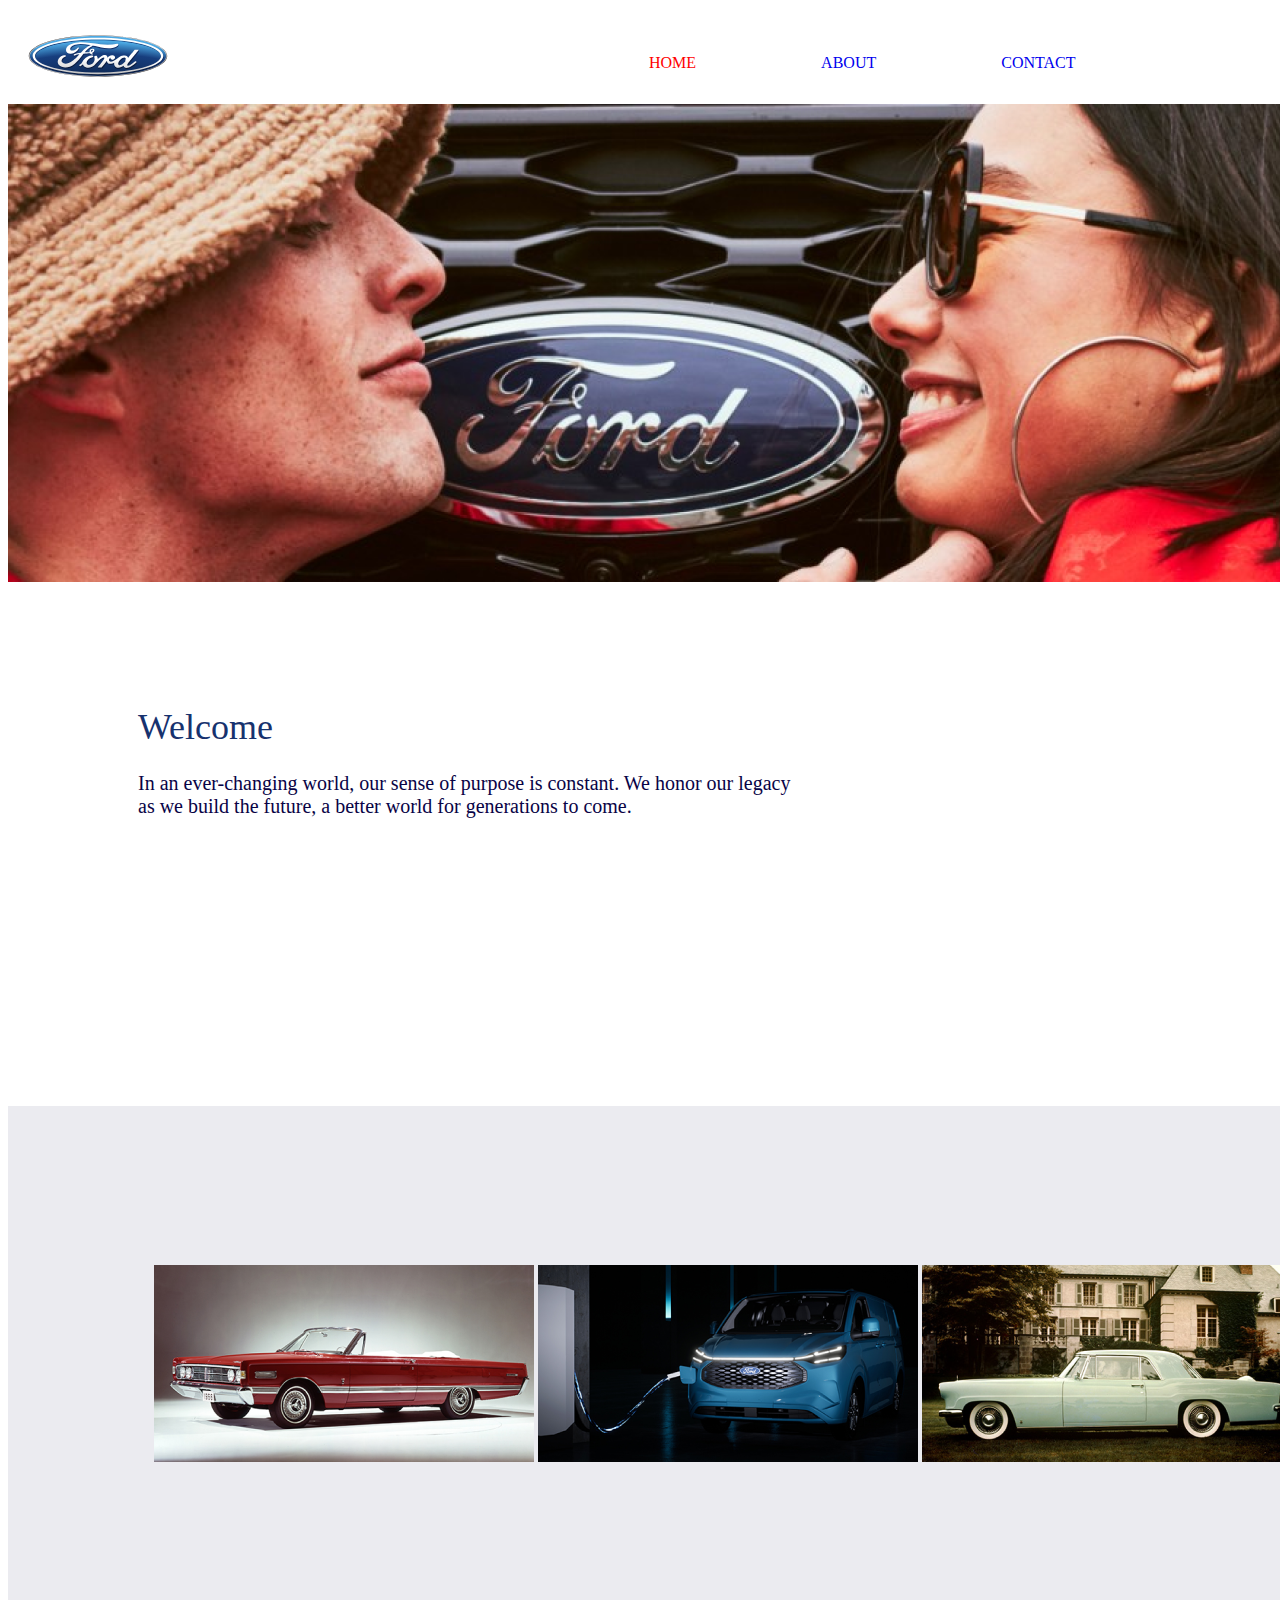
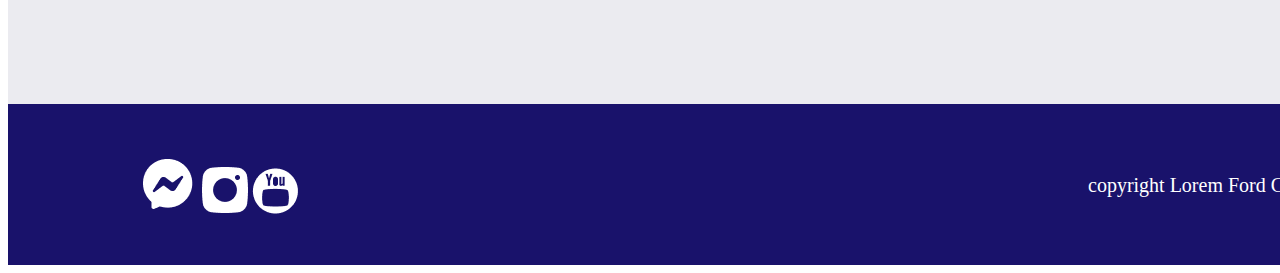
<file: index.html>
<!DOCTYPE html>
<html lang="en">
<head>
    <meta charset="UTF-8">
    <meta name="viewport" content="width=device-width, initial-scale=1.0">
    <link rel="stylesheet" href="style.css">
    <title>FORD</title>
</head>
<body>
    <header>
        <div class="fistline">
        <div class="logo">
            <img src="logo.svg" alt="Ford Logo">
        </div>
        <nav>
            <ul>
                <li><a href="index.html" class="visited">HOME</a></li>
                <li><a href="about.html">ABOUT</a></li>
                <li><a href="contact.html">CONTACT</a></li>
            </ul>
        </nav>
        </div>
        <div class="cover">
            <img src="Rectangle 10.png" alt="Girl and boy in front of Ford">
        </div>
    </header>
    <section>
        <div class="maincontent">
            <h1>Welcome</h1>
            <p>In an ever-changing world, our sense of purpose is constant. We honor our legacy <br>
                as we build the future, a better world for generations to come.</p>

        </div>
        <div class="gallery">
            <img src="car4.png" alt="red ford car">
            <img src="car5.png" alt="ford car is charging">
            <img src="car6.png" alt="green ford car">
            </div>
        </div>
    </section>
    <footer>
        <div class="socialmedia">
            <img src="facebook-messenger.png" alt="facebook-messenger">
            <img src="Vector.png" alt="instagram">
            <img src="youtube.png" alt="youtube">
        </div>
        <div class="copyright">
            <p>copyright Lorem Ford Cars</p>
        </div>
    </footer>
<!--     olaa amigooo -->

</body>
</html>
</file>
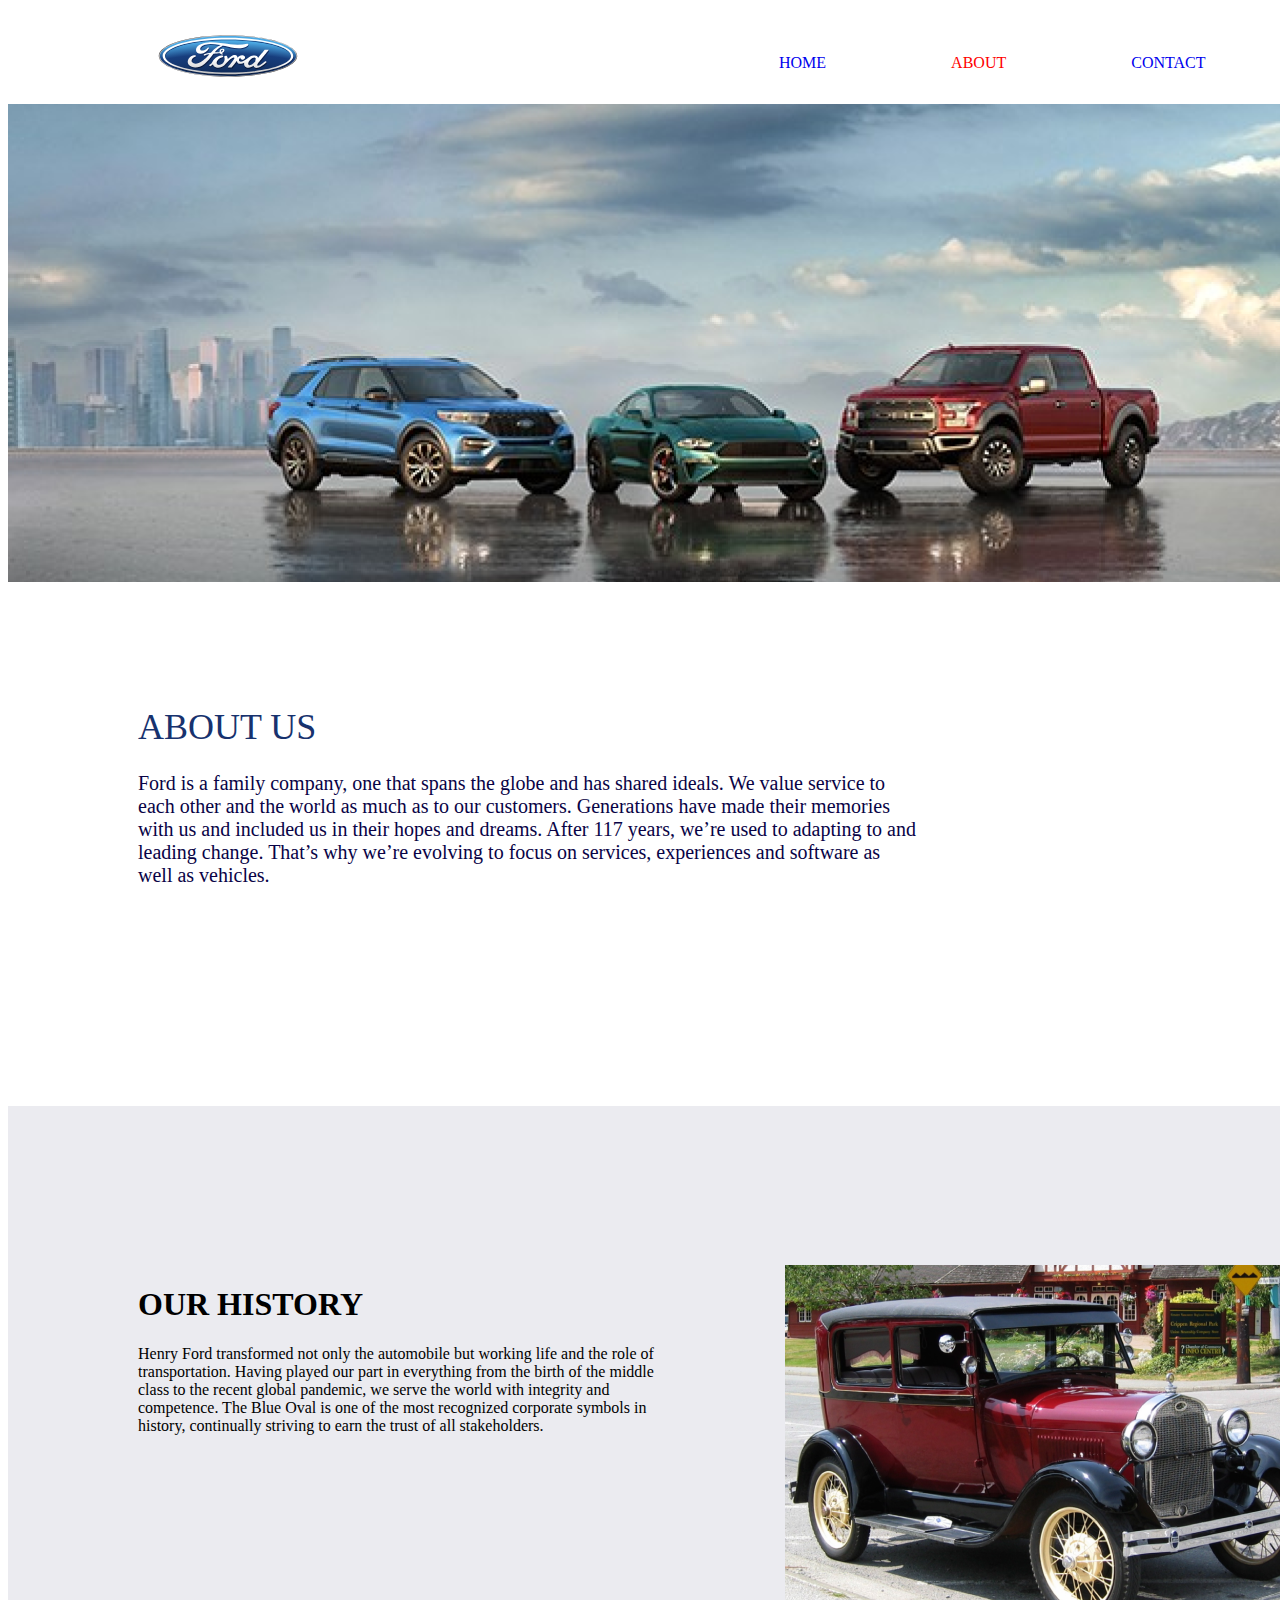
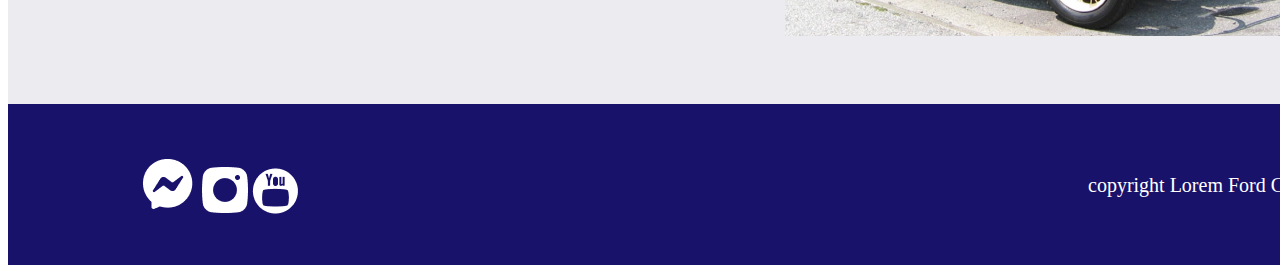
<file: about.html>
<!DOCTYPE html>
<html lang="en">
<head>
    <meta charset="UTF-8">
    <meta name="viewport" content="width=device-width, initial-scale=1.0">
    <link rel="stylesheet" href="style.css">
    <title>Ford Car</title>
</head>
<body>
    <header>
        <div class="firstline">
        <div class="logo">
            <img src="logo.svg" alt="Ford Logo">
        </div>
        <nav>
            <ul>
                <li><a href="index.html">HOME</a></li>
                <li><a href="about.html" class="visited">ABOUT</a></li>
                <li><a href="contact.html">CONTACT</a></li>
            </ul>
        </nav>
        </div>
        <div class="cover">
            <img src="car1.png" alt="ford Cars">
        </div>
    </header>
    <section>
        <div class="maincontent">
            <h1>ABOUT US</h1>
            <p>Ford is a family company, one that spans the globe and has shared ideals. 
                We value service to each other and the world as much as to our customers. 
                Generations have made their memories with us and included us in their hopes and 
                dreams. After 117 years, we’re used to adapting to and leading change. That’s why 
                we’re evolving to focus on services, experiences and software as well as vehicles.</p>
        </div>
        <div class="gallery">
            <div class="aboutInfo">
                <h1>OUR HISTORY</h1>
                <p>Henry Ford transformed not only the automobile but 
                    working life and the role of transportation. Having 
                    played our part in everything from the birth of the middle class to the recent global pandemic, we serve the world with integrity and competence. The Blue Oval is one of the most recognized corporate symbols in history, continually striving to earn the trust of all stakeholders.</p>
            </div>
            <div class="aboutImg">
                <img src="car2.png" alt="Old Ford" width="566px">
            </div>
        </div>
    </section>
    <footer>
        <div class="socialmedia">
            <img src="facebook-messenger.png" alt="facebook-messenger">
            <img src="Vector.png" alt="instagram">
            <img src="youtube.png" alt="youtube">
        </div>
        <div class="copyright">
            <p>copyright Lorem Ford Cars</p>
        </div>
    </footer>

</body>
</html>
</file>
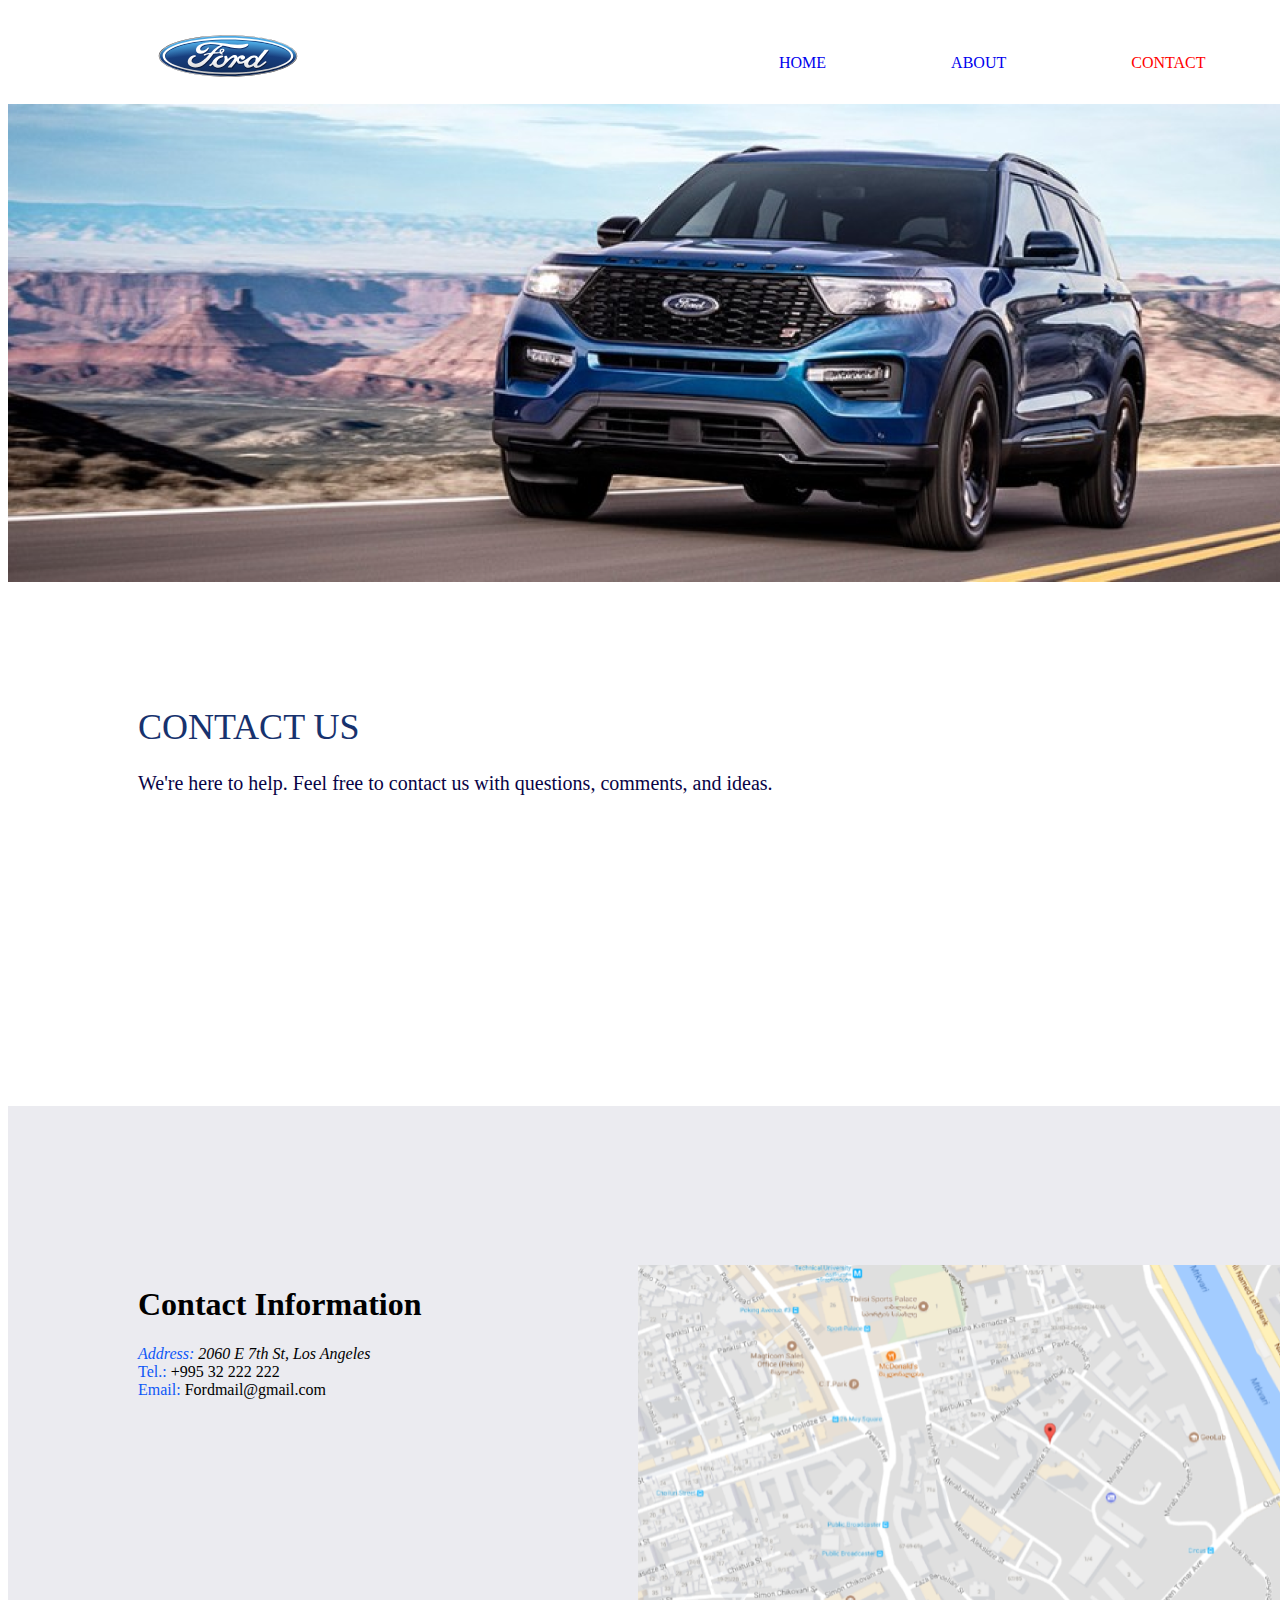
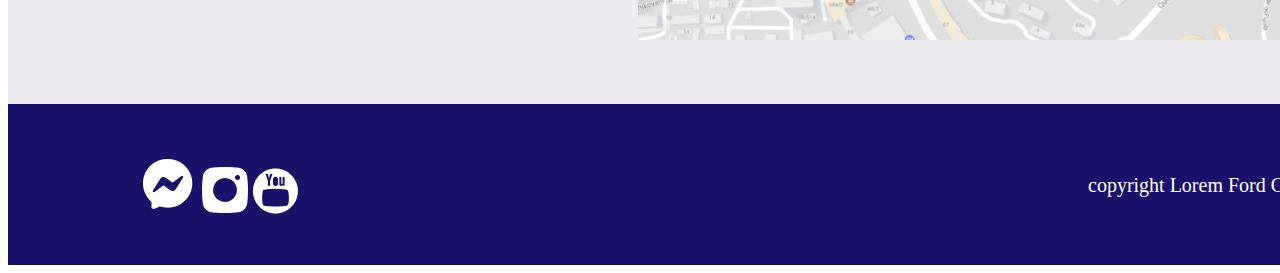
<file: contact.html>
<!DOCTYPE html>
<html lang="en">
<head>
    <meta charset="UTF-8">
    <meta name="viewport" content="width=device-width, initial-scale=1.0">
    <link rel="stylesheet" href="style.css">
    <title>Ford Car</title>
</head>
<body>
    <header>
        <div class="firstline">
        <div class="logo">
            <img src="logo.svg" alt="Ford Logo">
        </div>
        <nav>
            <ul>
                <li><a href="index.html">HOME</a></li>
                <li><a href="about.html">ABOUT</a></li>
                <li><a href="contact.html" class="visited">CONTACT</a></li>
            </ul>
        </nav>
        </div>
        <div class="cover">
            <img src="car3.png" alt="blue ford car">
        </div>
    </header>
    <section>
        <div class="maincontent">
            <h1>CONTACT US</h1>
            <p>We're here to help. Feel free to contact us with questions, comments, and ideas.</p>
        </div>
        <div class="gallery">
            <div class="contactInfo">
                <h1>Contact Information</h1>
                <ul>
                    <li><address><span>Address: </span>2060 E 7th St, Los Angeles</address></li>
                    <li><span>Tel.: </span><a href="+99532222222">+995 32 222 222</a></li>
                    <li><span>Email: </span><a href="mailto:fordmail@gmail.com">Fordmail@gmail.com</a></li>
                </ul>
            </div>
            <div class="contactMap">
                <img src="map.png" alt="Location of the company on the map"
                width="680" height="375" style="border:0;" allowfullscreen="" loading="lazy"/>
            </div>
        </div>
    </section>
    <footer>
        <div class="socialmedia">
            <img src="facebook-messenger.png" alt="facebook-messenger">
            <img src="Vector.png" alt="instagram">
            <img src="youtube.png" alt="youtube">
        </div>
        <div class="copyright">
            <p>copyright Lorem Ford Cars</p>
        </div>
    </footer>

</body>
</html>
</file>
<file: style.css>
header {
  position: relative;
  margin: auto;
  width:1440px
}
.firstline {
  position: absolute;
  position: relative;
  margin-left: 130px;
  width:1180px;
  
}
.logo img{

  position: absolute;
  max-width: 180px;
}

nav {
  position: absolute;
  margin-top: 30px;
  margin-left: 480px;
}

nav ul li { display: inline-block;} 

nav ul { list-style: none;}

nav ul li a { 
  text-decoration: none;
  padding-left: 121px;
}

nav ul li a.visited {
  color:  red;
}


.cover img {
 
  margin-top: 96px;
}





.maincontent {
  margin: auto;
  position: relative;
  width: 1440px;
  height: 400px;
  background: #FFFFFF;
}
.maincontent h1 {
  margin-top: 120px;
  margin-left: 130px;
  color: #17326E;
  font-family: Inter;
  font-size: 36px;
  font-style: normal;
  font-weight: 400;
  line-height: normal;
}
.maincontent p {
  margin-left: 130px;
  width: 780px;
  color: #090346;
  font-family: Inter;
  font-size: 20px;
  font-style: normal;
  font-weight: 400;
  line-height: normal;
}





.gallery {
  margin: auto;
  position: relative;
  width: 1440px;
  height: 439px;
  background: #EBEBF0;
  padding-top: 159px;
  text-align: center;
  
}
.gallery_img {
  position: absolute;
  margin-left: 130px;
}
.aboutInfo {
  position: absolute;
  text-align: left;
  margin-left: 130px;
  width: 520px;
}
.aboutImg {
  position: absolute;
  margin-left: 777px;
}

.contactInfo {
  position: absolute;
  text-align: left;
  margin-left: 130px;
  width: 325px;
}
.contactMap {
  position: absolute;
  margin-left: 630px;
}

.contactInfo ul { list-style: none; padding-left: 0; }
.contactInfo span {color:#0e58f7}

.contactInfo ul li a { 
  text-decoration: none;
  color: black;
  
}

footer {
  margin: auto;
  position: relative;
  background: #19126B;
  width: 1440px;
  height: 161px;
}

.socialmedia {

  margin: 50px 1090px 51px 130px;
  position: absolute;
  width: 220px;
  height: 60px;

}
.copyright {

  margin: 50px 130px 91px 1080px;
  position: absolute;
  color: #FFF;
  font-family: Inter;
  font-size: 20px;
  font-style: normal;
  font-weight: 400;
  line-height: normal;

}
</file>
